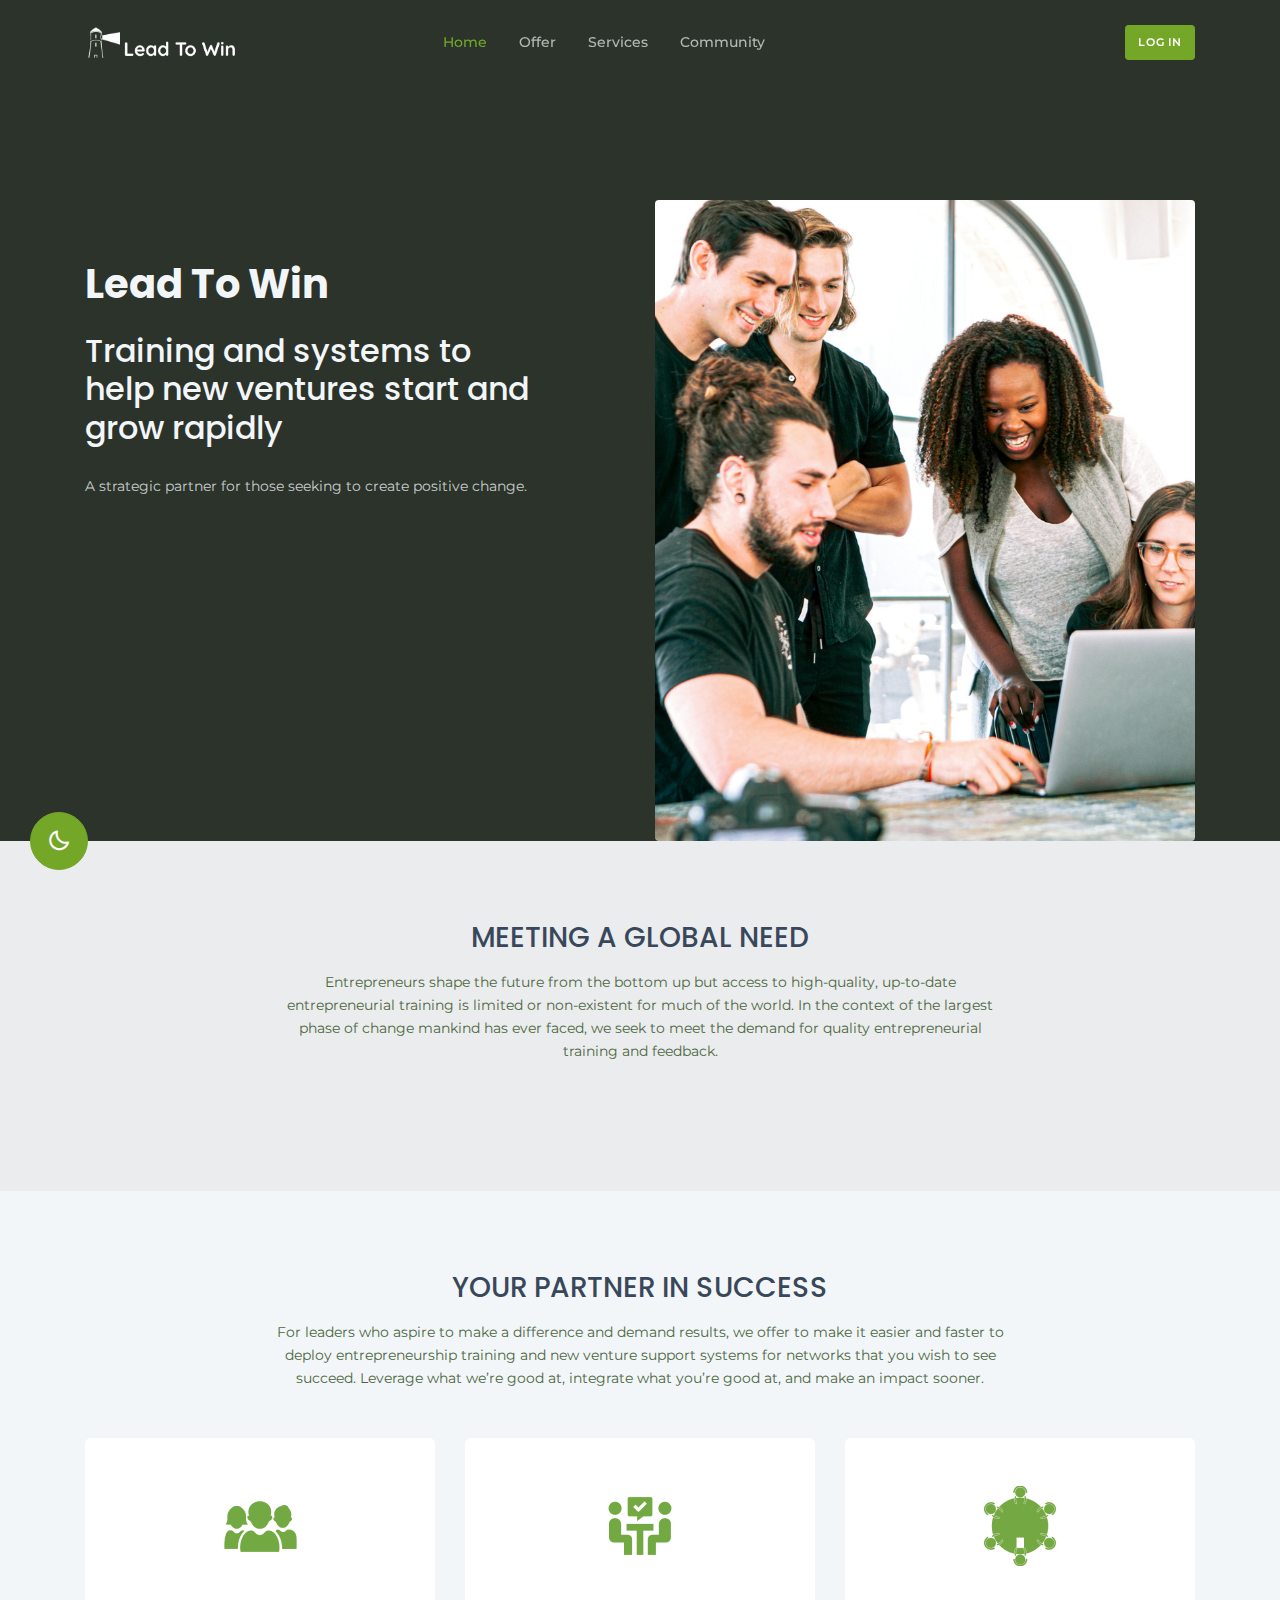
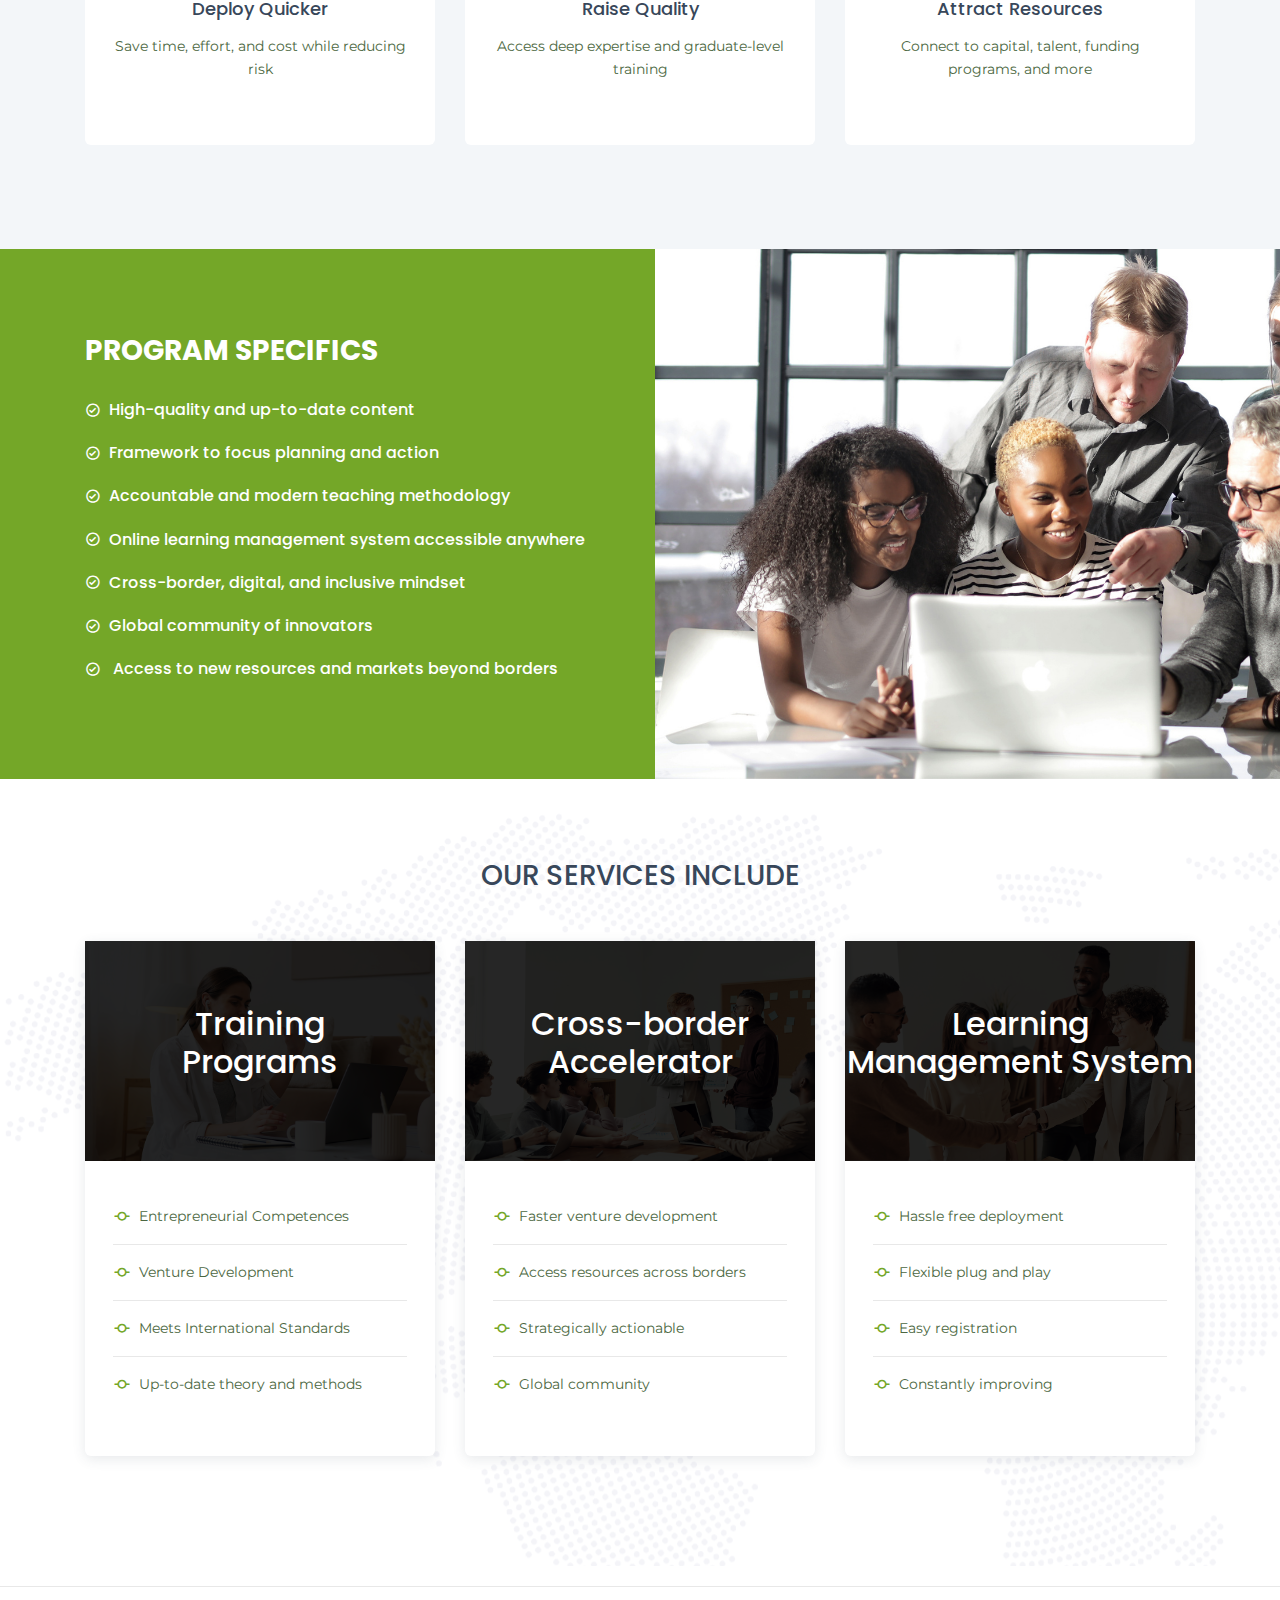
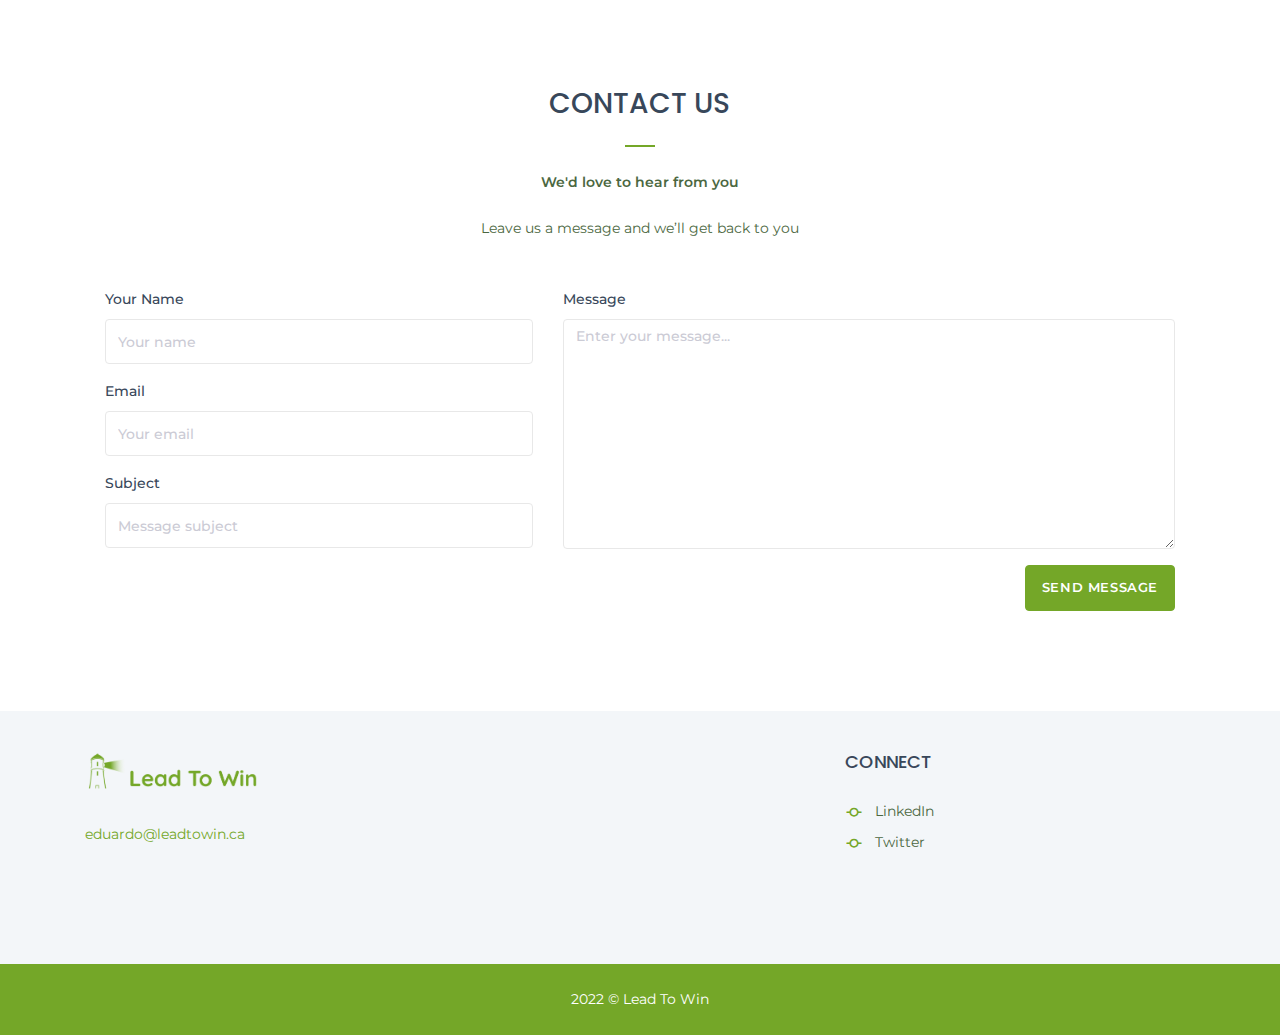
<file: index.html>
<!DOCTYPE html>
<html lang="en">

<head>
    <meta charset="utf-8" />
    <title>Lead To Win</title>
    <meta name="viewport" content="width=device-width, initial-scale=1.0" />
    <meta name="description" content="Carleton's Business Accelerator" />
    <meta name="keywords" content="Accelerator, Startup, Business, Canada, Community, Support " />
    <meta content="Themesdesign" name="author" />

    <!--favicon-->
    <link rel="shortcut icon" href="images/favicon.png" />

    <!-- magnific popup -->
    <link rel="stylesheet" type="text/css" href="css/magnific-popup.css" />

    <!-- Boxicon -->
    <link rel="stylesheet" type="text/css" href="css/boxicons.min.css" />

    <!-- owl carousel -->
    <link rel="stylesheet" type="text/css" href="css/owl.carousel.min.css" />
    <link rel="stylesheet" href="css/owl.theme.default.min.css" />

    <!-- css -->
    <link href="css/bootstrap.min.css" rel="stylesheet" type="text/css" />
    <link href="css/style.css" id="app-css" rel="stylesheet" type="text/css" />
</head>

<body>
    <!-- light-dark mode button -->
    <a href="#" id="mode" mode="light" class="p-3 text-white rounded-circle mode-btn">
        <i class='bx bx-moon font-size-24 mode-dark'></i>
        <i class='bx bx-sun font-size-24 bx-spin mode-light'></i>
    </a>

    <!-- Start navbar -->
    <nav class="navbar navbar-expand-lg fixed-top sticky">
        <div class="container">
            <a class="navbar-brand" href="index.html">
                <img src="images/logo-light.png" class="logo-light" alt="" height="35" />
                <img src="images/logo-dark.png" class="logo-dark" alt="" height="35" />
            </a>

            <a href="#" class="navbar-toggler" data-toggle="collapse" data-target="#navbarNav" aria-controls="navbarNav"
                aria-expanded="false" aria-label="Toggle navigation">
                <span class="navbar-toggle-icon"><i class="bx bx-menu"></i></span>
            </a>

            <div class="collapse navbar-collapse" id="navbarNav">
                <ul class="navbar-nav mx-auto">
                    <li class="nav-item active">
                        <a class="nav-link" href="#home">Home</a>
                    </li>
                    <li class="nav-item">
                        <a class="nav-link" href="#offer">Offer</a>
                    </li>
                    <li class="nav-item">
                        <a class="nav-link" href="#services">Services</a>
                    </li>
                    <!-- <li class="nav-item">
                        <a class="nav-link" href="#pricing">Benefits</a>
                    </li> -->
                    <!-- <li class="nav-item">
                            <a class="nav-link" href="#review">Testimony</a>
                        </li> -->
                    <!-- <li class="nav-item">
                        <a class="nav-link" href="#faq">FAQ</a>
                    </li> -->

                    <li class="nav-item">
                        <a class="nav-link" href="https://community.leadtowin.ca/" target="_blank">Community </a>
                    </li>
                </ul>
                <a href="http://learn.leadtowin.org" class="btn btn-primary btn-sm ml-auto my-lg-0 my-2"
                    target="_blank">Log In</a>
            </div>
        </div>
    </nav>
    <!-- end navbar -->

    <!-- start hero -->
    <section class="hero-6 bg-dark d-flex align-items-center position-relative" id="home">
        <h1 class="hero-title d-none d-xl-block text-uppercase"></h1>
        <div class="container">
            <div class="row">
                <div class="col-lg-5 col-md-5">
                    <div class="hero-content mb-lg-0 mb-md-5 mb-5 pb-lg-0 pb-md-5">
                        <h1 class="text-light font-weight-bold mb-4"> Lead To Win </h1>
                        <h2 class="text-light font-weight-medium mb-4 pb-1">Training and systems to help new ventures
                            start and grow rapidly
                        </h2>

                        <p class="hero-6-sub-title mb-4 pb-1">A strategic partner for those seeking to create positive
                            change.</p>
                        <!-- <a href="https://forms.gle/xgqGj27T7eXXbCZc8" target="_blank" class="btn btn-primary">Lead Today</a> -->
                    </div>
                </div>
                <div class="col-lg-6 offset-lg-1 col-md-7">
                    <img class="img-fluid rounded" src="images/hero-6-img.png" alt="" />
                </div>
            </div>
        </div>
    </section>

    <!-- start service -->
    <section class="section bg-soft-dark">
        <div class="container">
            <div class="row justify-content-center">
                <div class="col-lg-8">
                    <div class="text-center mb-5">
                        <h3 class="font-weight-medium mb-3"> MEETING A GLOBAL NEED </h3>
                        <p class="text-muted">Entrepreneurs shape the future from the bottom up but access to
                            high-quality, up-to-date entrepreneurial training is limited or non-existent for much of the
                            world. In the context of the largest phase of change mankind has ever faced, we seek to meet
                            the demand for quality entrepreneurial training and feedback. </p>
                    </div>
                </div>
                <!-- end-col -->
            </div>
            <!-- end row -->
        </div>
        <!-- end container -->
    </section>
    <!-- end services -->

    <!-- start service -->
    <section class="section bg-light" id="offer">
        <div class="container">
            <div class="row justify-content-center">
                <div class="col-lg-8">
                    <div class="text-center mb-5">
                        <h3 class="font-weight-medium mb-3"> YOUR PARTNER IN SUCCESS </h3>
                        <p class="text-muted">For leaders who aspire to make a difference and demand results, we offer
                            to make it easier and faster to deploy entrepreneurship training and new venture support
                            systems for networks that you wish to see succeed. Leverage what we’re good at, integrate
                            what you’re good at, and make an impact sooner.</p>
                    </div>
                </div>
                <!-- end-col -->
            </div>
            <!-- end row -->
            <div class="row">
                <div class="col-lg-4 col-md-6">
                    <div class="card text-center hover-effect mb-4">
                        <div class="card-body px-4 py-5">
                            <img class="img-fluid mb-4 pb-2" src="images/Icon-1.png" alt="" />
                            <h5 class="font-weight-medium font-size-18 mb-3">Deploy Quicker</h5>
                            <p class="text-muted mb-3">Save time, effort, and cost while reducing risk</p>
                        </div>
                    </div>
                </div>
                <!-- end col -->
                <div class="col-lg-4 col-md-6">
                    <div class="card text-center hover-effect  mb-4">
                        <div class="card-body px-4 py-5 p-0">
                            <img class="img-fluid mb-4 pb-2" src="images/Icon-2.png" alt="" />
                            <h5 class="font-weight-medium font-size-18 mb-3">Raise Quality </h5>
                            <p class="text-muted mb-3">Access deep expertise and graduate-level training</p>
                        </div>
                    </div>
                </div>
                <!-- end col -->
                <div class="col-lg-4 col-md-6">
                    <div class="card text-center hover-effect mb-4">
                        <div class="card-body px-4 py-5 p-0">
                            <img class="img-fluid mb-4 pb-2" src="images/Icon-3.png" alt="" />
                            <h5 class="font-weight-medium font-size-18 mb-3">Attract Resources </h5>
                            <p class="text-muted mb-3">Connect to capital, talent, funding programs, and more </p>
                        </div>
                    </div>
                </div>
                <!-- end col -->
            </div>
            <!-- end row -->
        </div>
        <!-- end container -->
    </section>
    <!-- end services -->

    <!-- start features -->
    <section class="overflow-hidden bg-primary feature-section">
        <div class="container">
            <div class="row">
                <div class="col-lg-6">
                    <div class="feature-content">
                        <h3 class="text-white font-weight-bold mb-3">PROGRAM SPECIFICS</h2>
                            <!-- <p class="text-white-50 mb-0 pb-2">--</p> -->
                            <div class="mt-4">
                                <h4 class="text-white font-size-16 py-2"><i
                                        class="bx bx-check-circle align-middle icon mr-2"></i>High-quality and
                                    up-to-date content</h4>
                                <h4 class="text-white font-size-16 py-2"><i
                                        class="bx bx-check-circle align-middle icon mr-2"></i>Framework to focus
                                    planning and action</h4>
                                <h4 class="text-white font-size-16 py-2"><i
                                        class="bx bx-check-circle align-middle icon mr-2"></i>Accountable and modern
                                    teaching methodology</h4>
                                <h4 class="text-white font-size-16 py-2"><i
                                        class="bx bx-check-circle align-middle icon mr-2"></i>Online learning management
                                    system accessible anywhere</h4>
                                <h4 class="text-white font-size-16 py-2"><i
                                        class="bx bx-check-circle align-middle icon mr-2"></i>Cross-border, digital, and
                                    inclusive mindset</h4>
                                <h4 class="text-white font-size-16 py-2"><i
                                        class="bx bx-check-circle align-middle icon mr-2"></i>Global community of
                                    innovators</h4>
                                <h4 class="text-white font-size-16 py-2"><i
                                        class="bx bx-check-circle align-middle icon mr-2"></i> Access to new resources
                                    and markets beyond borders</h4>
                            </div>
                    </div>
                </div>
                <!-- end col -->


                <div class="col-lg-6">
                    <img class="feature-img" src="images/feature-bg2.png" alt="Display Image here" />

                    <!-- Hiding video button
                        <div class="video-button">
                            <a class="video-play-icon" href="https://youtu.be/6Ikd5VU42sw">
                                <img class="img-fluid" src="images/play-icon.png" alt="" />
                            </a>
                        </div>
                            -->
                </div>
                <!-- end col -->

            </div>
            <!-- end row -->
        </div>
        <!-- end container -->
    </section>
    <!-- end features -->

    <!-- our pricing -->
    <section class="section" style="background-image: url(images/map-bg.png);" id="services">
        <div class="container">
            <div class="row justify-content-center">
                <div class="col-lg-8">
                    <div class="text-center mb-5">
                        <h3 class="font-weight-medium mb-3">OUR SERVICES INCLUDE</h3>
                        <!-- <p class="text-muted"> -- </p> -->
                    </div>
                </div>
                <!-- end col -->
            </div>
            <!-- end row -->
            <div class="row">
                <div class="col-lg-4 col-md-6">
                    <div class="card price-card hover-effect">
                        <div class="position-relative">
                            <img class="card-img-top img-fluid position-relative" src="images/price-1.png" alt="" />
                            <div class="bg-overlay"></div>
                            <div class="pricing-pr text-center">
                                <h2 class="text-white mb-3"> Training <br /> Programs</h4>
                                    <p class="text-white mb-0 mt-3"></p>
                            </div>
                        </div>
                        <div class="card-body p-4 m-1">
                            <ul class="list-unstyled mb-2">
                                <li class="border-bottom text-muted py-3"><i
                                        class="bx bx-git-commit align-middle text-primary icon font-size-18 mr-2"></i>Entrepreneurial
                                    Competences</li>
                                <li class="border-bottom text-muted py-3"><i
                                        class="bx bx-git-commit align-middle text-primary icon font-size-18 mr-2"></i>Venture
                                    Development</li>
                                <li class="border-bottom text-muted py-3"><i
                                        class="bx bx-git-commit align-middle text-primary icon font-size-18 mr-2"></i>Meets
                                    International Standards</li>
                                <li class="text-muted py-3"><i
                                        class="bx bx-git-commit align-middle text-primary icon font-size-18 mr-2"></i>Up-to-date
                                    theory and methods</li>
                            </ul>
                            <div class="mt-3">
                                <a class="text-uppercase font-weight-semibold" href=""></a>
                            </div>
                        </div>
                    </div>
                </div>
                <!-- end col -->
                <div class="col-lg-4 col-md-6">
                    <div class="card price-card hover-effect">
                        <div class="position-relative">
                            <img class="card-img-top img-fluid position-relative" src="images/price-2.png" alt="" />
                            <div class="bg-overlay"></div>
                            <div class="pricing-pr text-center">
                                <h2 class="text-white mb-3">Cross-border <br /> Accelerator</h4>
                                    <p class="text-white mb-0 mt-3"></p>
                            </div>
                        </div>
                        <div class="card-body p-4 m-1">
                            <ul class="list-unstyled mb-2">
                                <li class="border-bottom text-muted py-3"><i
                                        class="bx bx-git-commit align-middle text-primary icon font-size-18 mr-2"></i>Faster
                                    venture development</li>
                                <li class="border-bottom text-muted py-3"><i
                                        class="bx bx-git-commit align-middle text-primary icon font-size-18 mr-2"></i>Access
                                    resources across borders</li>
                                <li class="border-bottom text-muted py-3"><i
                                        class="bx bx-git-commit align-middle text-primary icon font-size-18 mr-2"></i>Strategically
                                    actionable</li>
                                <li class="text-muted py-3"><i
                                        class="bx bx-git-commit align-middle text-primary icon font-size-18 mr-2"></i>Global
                                    community</li>
                            </ul>
                            <div class="mt-3">
                                <a class="text-uppercase font-weight-semibold" href="#"></a>
                            </div>
                        </div>
                    </div>
                </div>
                <!-- end col -->
                <div class="col-lg-4 col-md-6">
                    <div class="card price-card hover-effect">
                        <div class="position-relative">

                            <img class="card-img-top img-fluid position-relative" src="images/price-3.png" alt="" />
                            <div class="bg-overlay"></div>
                            <div class="pricing-pr text-center">
                                <h2 class="text-white mb-3">Learning <br /> Management System</h4>
                                    <p class="text-white mb-0 mt-3"></p>
                            </div>
                        </div>
                        <div class="card-body p-4 m-1">
                            <ul class="list-unstyled mb-2">
                                <li class="border-bottom text-muted py-3"><i
                                        class="bx bx-git-commit align-middle text-primary icon font-size-18 mr-2"></i>Hassle
                                    free deployment</li>
                                <li class="border-bottom text-muted py-3"><i
                                        class="bx bx-git-commit align-middle text-primary icon font-size-18 mr-2"></i>Flexible
                                    plug and play</li>
                                <li class="border-bottom text-muted py-3"><i
                                        class="bx bx-git-commit align-middle text-primary icon font-size-18 mr-2"></i>Easy
                                    registration</li>
                                <li class="text-muted py-3"><i
                                        class="bx bx-git-commit align-middle text-primary icon font-size-18 mr-2"></i>Constantly
                                    improving</li>
                            </ul>
                            <div class="mt-3">
                                <a class="text-uppercase font-weight-semibold" href="#"></a>
                            </div>
                        </div>
                    </div>
                </div>
                <!-- end-col -->
            </div>
            <!-- end row -->
        </div>
        <!-- end container -->
    </section>
    <!-- end pricing -->
    <!--
        <!-- start testimonial 
        <section class="section bg-light position-relative" id="review">
            <div class="container">
                <div class="hero-bg-overlay"></div>
                <div class="row justify-content-center">
                    <div class="col-lg-10">
                        <div class="owl-carousel owl-theme">
                            <div class="item">
                                <div class="text-center">
                                    
                                    <img class="img-fluid w-auto mx-auto mb-5" src="images/icon-tony.png" alt="" />
                                    <h3 class="font-size-20 mb-4">"Tony's testimony would be added"</h3>
                                    <h6 class="text-muted">- Dr. Tony Bailetti</h5>
                                    <h7 class="text-muted"> First Executive Director, LTW</h7>
                                </div>
                            </div>

                            <!-- end owl item 

--<>
                            <div class="item">
                                <div class="text-center">
                                    <img class="img-fluid w-auto mx-auto mb-5" src="images/icon-vyg.png" alt="" />
                                    <h3 class="font-size-20 mb-4">"4 months into the program at Carleton I had all the tools and resources I needed to launch my company BitAcess, now the top global manufacturer of bitcoin ATMS."</h3>
                                    <h6 class="text-muted">- Vignesh Sundaresan</h6>
                                    <h7 class="text-muted"> Founder of Portkey Technologies Pte Ltd </h7>
                                </div>
                            </div>
                            <!-- end owl item 
-<>
                            <div class="item">
                                <div class="text-center">
                                    <img class="img-fluid w-auto mx-auto mb-5" src="images/icon-ed.png" alt="" />
                                    <h3 class="font-size-20 mb-4">"Eduardo's testimony would be added"</h3>
                                    <h6 class="text-muted">- Eduardo Bailetti</h6>
                                    <h7 class="text-muted"> Program Manager, LTW</h7>
                                </div>
                            </div>
                            <!-- end owl item 
-<>
                        </div>
                    </div>
                    <!-- end col 
-<>
                </div>
                <!-- end row 
-<>
            </div>
            <!-- end container 
-<>
        </section>
        <!-- end testimonial 
-<>
-->




    <!-- <div class="container pb-5 position-relative">
        <div id="demo" class="carousel slide position-relative" data-ride="carousel"> -->

    <!-- <div class="text-center mb-5">
                <h3 class="font-weight-medium mb-3">UPCOMING EVENTS</h3>
                <p class="text-muted"> Stay in touch with our engaging events</p>
            </div> -->

    <!-- Indicators -->
    <!-- <ul class="carousel-indicators">
                <li data-target="#demo" data-slide-to="0" class="active"></li>
                <li data-target="#demo" data-slide-to="1" class=""></li>

            </ul> -->


    <!-- The slideshow -->
    <!-- <div class="carousel-inner">
                <div class="carousel-item active">
                    <div class="d-flex">
                        <div class="col-lg-4 col-sm-12 col-12 d-flex flex-column ">
                            <a href="https://forms.gle/WD2A185dr9hegQKq9" target="_blank" class="introduce pb-3">
                                <div class="flex-column-1 ">
                                    <p class="event-card">Open House</p>
                                    <img class="event-card-img" src="images/Event1.png" />

                                </div>
                                <div class="flex-column-2 d-flex">

                                    <div class="information  event-card-text">
                                        <p></p>
                                        <p class="text-gray"></p>
                                    </div>

                                </div>
                                <span></span>
                            </a>
                        </div>
                        <div class="col-lg-4 col-sm-12 col-12 d-flex flex-column ">
                            <a href="https://forms.gle/iZ4xzw3JqzPdfZK4A" target="_blank" class="introduce pb-3">
                                <div class="flex-column-1 ">
                                    <p class="event-card">LTW Social</p>
                                    <img class="event-card-img" src="images/Event2.png" />

                                </div>
                                <div class="flex-column-2 d-flex">

                                    <div class="information  event-card-text">
                                        <p></p>
                                        <p class="text-gray"></p>
                                    </div>
                                </div>
                            </a>
                        </div>
                        <div class="col-lg-4 col-sm-12 col-12 d-flex flex-column">
                            <a href="https://sites.google.com/leadtowin.ca/event-calendar/home" class="introduce pb-3">
                                <div class="flex-column-1 ">
                                    <p class="event-card">Opportunity Review</p>
                                    <img class="event-card-img" src="images/Event3.png" />

                                </div>
                                <div class="flex-column-2 d-flex">

                                    <div class="information  event-card-text">
                                        <p></p>
                                        <p class="text-gray"></p>
                                    </div>
                                </div>
                            </a>
                        </div>
                    </div>

                </div>
                <div class="carousel-item ">
                    <div class="d-flex">
                        <div class="col-lg-4 col-sm-12 col-12 d-flex flex-column ">
                            <a href="https://sites.google.com/leadtowin.ca/event-calendar/home" class="introduce pb-3">
                                <div class="flex-column-1 ">
                                    <p class="event-card">Opportunity Review</p>
                                    <img class="event-card-img" src="images/Event4.png" />

                                </div>
                                <div class="flex-column-2 d-flex">

                                    <div class="information  event-card-text">
                                        <p></p>
                                        <p class="text-gray"></p>
                                    </div>
                                </div>
                                <span></span>
                            </a>
                        </div>
                        <div class="col-lg-4 col-sm-12 col-12 d-flex flex-column ">
                            <a href="https://sites.google.com/leadtowin.ca/event-calendar/home" class="introduce pb-3">
                                <div class="flex-column-1 ">
                                    <p class="event-card">Partner Program</p>
                                    <img class="event-card-img" src="images/Event5.png" />

                                </div>
                                <div class="flex-column-2 d-flex">

                                    <div class="information  event-card-text">
                                        <p></p>
                                        <p class="text-gray"></p>
                                    </div>
                                </div>
                            </a>
                        </div>
                        <div class="col-lg-4 col-sm-12 col-12 d-flex flex-column">
                            <a href="https://sites.google.com/leadtowin.ca/event-calendar/home" class="introduce pb-3">
                                <div class="flex-column-1 ">
                                    <p class="event-card">Opportunity Review</p>
                                    <img class="event-card-img" src="images/Event6.png" />

                                </div>
                                <div class="flex-column-2 d-flex">

                                    <div class="information  event-card-text">
                                        <p></p>
                                        <p class="text-gray"></p>
                                    </div>
                                </div>
                            </a>
                        </div>
                    </div>

                </div>
            </div> -->

    <!-- Left and right controls -->

    <!-- <a class="carousel-control-prev" href="#demo" data-slide="prev" style="opacity: 1; left: -10%;">
                <i class="fas fa-chevron-left" style="color:#74A728; font-size:30px;"></i>
            </a>
            <a class="carousel-control-next" href="#demo" data-slide="next"
                style="opacity: 1; transform: rotate(-180deg); right: -10%;">
                <i class="fas fa-chevron-left" style="color:#74A728; font-size:30px;"></i>
            </a> -->

    <!-- </div>
    </div> -->
    <!-- <div class="text-center">
        <a class="btn btn-primary" href="https://sites.google.com/leadtowin.ca/event-calendar/home"
            target="_blank">Follow LTW Calendar</a>
    </div> -->
    </section>

    <!-- start brandlogo -->
    <section class="brand-section border-bottom">
        <div class="container">
            <div class="row">

                <!-- end col -->
                <!-- <div class="col-lg-3 col-md-3">
                    <div class="client-image my-3">
                        <img class="img-fluid mx-auto d-block" src="images/Brand-logo-tm-c.png" alt="" />
                    </div>
                </div> -->
                <!-- end col -->
                <!-- <div class="col-lg-3 col-md-3">
                    <div class="client-image my-3">
                        <img class="img-fluid mx-auto d-block" src="images/Brand-logo-sp-c.png" alt="" />
                    </div>
                </div> -->
                <!-- end col -->

                <!-- <div class="col-lg-3 col-md-3">
                    <div class="client-image my-3">
                        <img class="img-fluid mx-auto d-block" src="images/Brand-logo-gs-c.png" alt="" />
                    </div>
                </div> -->

                <!-- end col -->

                <!-- <div class="col-lg-3 col-md-3">
                    <div class="client-image my-3">
                        <img class="img-fluid mx-auto d-block" src="images/Brand-logo-co-c.png" alt="" />
                    </div>
                </div> -->

                <!-- end col -->
            </div>
            <!-- end row -->
        </div>
        <!-- end container -->
    </section>
    <!-- end brandlogo -->

    <!-- start faq -->
    <section class="section faq-bg position-relative" style="background-image: url(images/faq-bg.png); display:none"
        id="faq">
        <div class="bg-overlay"></div>
        <div class="container">
            <div class="row align-items-center">
                <div class="col-lg-6 col-md-6">
                    <h3 class="text-white mb-5">
                        FREQUENTLY <br />
                        ASKED QUESTION
                    </h3>
                    <div class="accordion" id="accordionExample">


                        <!-- FAQ 1 starts-->
                        <div class="card rounded mb-3">
                            <div class="card-header position-relative border-bottom" id="headingOne">
                                <a class="font-weight-medium faq-list mb-0" href="#collapseOne" data-toggle="collapse"
                                    data-target="#collapseOne" aria-expanded="true" aria-controls="collapseOne">
                                    Is there a fee to participate in Lead To Win?

                                </a>
                            </div>

                            <div id="collapseOne" class="collapse" aria-labelledby="headingOne"
                                data-parent="#accordionExample">
                                <div class="card-body">
                                    <p class="text-muted mb-0"> No! There is no fee to enroll in LTW. Carleton
                                        University does this to support innovation and entrepreneurship at the
                                        university.</p>
                                </div>
                            </div>
                        </div>
                        <!-- FAQ 1 ends-->

                        <!-- FAQ 2 starts-->
                        <div class="card rounded mb-3">
                            <div class="card-header border-bottom" id="headingTwo">
                                <a class="font-weight-medium faq-list collapsed mb-0" href="#collapseTwo"
                                    data-toggle="collapse" data-target="#collapseTwo" aria-expanded="false"
                                    aria-controls="collapseTwo">
                                    Do we have to give up equity to be part of Lead To Win?
                                </a>
                            </div>
                            <div id="collapseTwo" class="collapse" aria-labelledby="headingTwo"
                                data-parent="#accordionExample">
                                <div class="card-body">
                                    <p class="text-muted mb-0">No! There will be no claim to intellectual property or
                                        equity position by LTW or Carleton University.</p>
                                </div>
                            </div>
                        </div>
                        <!-- FAQ 2 ends-->


                        <!-- FAQ 3 starts-->
                        <div class="card rounded mb-3">
                            <div class="card-header border-bottom" id="headingThree">
                                <a class="font-weight-medium faq-list collapsed mb-0" href="collapseThree"
                                    data-toggle="collapse" data-target="#collapseThree" aria-expanded="false"
                                    aria-controls="collapseThree">
                                    Are there resources that help me learn about growing new companies?
                                </a>
                            </div>
                            <div id="collapseThree" class="collapse" aria-labelledby="headingThree"
                                data-parent="#accordionExample">
                                <div class="card-body">
                                    <p class="text-muted mb-0">LTW offers online learning resources for founders to
                                        develop a stronger understanding of what new companies do to grow early and
                                        rapidly. We have learning modules that are housed in a learning management
                                        system accessible 24/7. Each module is designed to provide practical knowledge
                                        anchored by entrepreneurship research by academic and industry experts.
                                    </p>
                                </div>
                            </div>
                        </div>
                        <!-- FAQ 3 ends-->


                        <!-- FAQ 4 starts-->
                        <div class="card rounded mb-3">
                            <div class="card-header border-bottom" id="headingFour">
                                <a class="font-weight-medium faq-list collapsed mb-0" href="collapseFour"
                                    data-toggle="collapse" data-target="#collapseFour" aria-expanded="false"
                                    aria-controls="collapseFour">
                                    Who is eligible to participate in Lead To Win?

                                </a>
                            </div>
                            <div id="collapseFour" class="collapse" aria-labelledby="headingFour"
                                data-parent="#accordionExample">
                                <div class="card-body">
                                    <p class="text-muted mb-0">Students from Carleton University who are taking
                                        full-time or part-time undergraduate, graduate, or postgraduate studies, as well
                                        as alumni who graduated from the university in the last three years, are
                                        eligible to apply. We encourage diversity and welcome business opportunities
                                        from all faculties!
                                    </p>
                                </div>
                            </div>
                        </div>
                        <!-- FAQ 4 ends-->

                        <!-- FAQ 5 starts-->
                        <div class="card rounded mb-3">
                            <div class="card-header border-bottom" id="headingFive">
                                <a class="font-weight-medium faq-list collapsed mb-0" href="collapseFive"
                                    data-toggle="collapse" data-target="#collapseFive" aria-expanded="false"
                                    aria-controls="collapseFive">
                                    I’m worried about people stealing my idea, will Lead To Win sign an NDA
                                    (non-disclosure agreement)?

                                </a>
                            </div>
                            <div id="collapseFive" class="collapse" aria-labelledby="headingFive"
                                data-parent="#accordionExample">
                                <div class="card-body">
                                    <p class="text-muted mb-0">It is the responsibility of the founder(s) to ensure that
                                        any “secret sauce” that is deemed too important to share publicly is kept
                                        confidential. If you would not tell your customers about it, don’t tell us. We
                                        will not sign NDAs as a matter of practice. It could happen, but those would be
                                        the exceptions, not the rule.
                                    </p>
                                </div>
                            </div>
                        </div>
                        <!-- FAQ 5 ends-->


                        <!-- FAQ 6 starts-->
                        <div class="card rounded mb-3">
                            <div class="card-header border-bottom" id="headingSix">
                                <a class="font-weight-medium faq-list collapsed mb-0" href="collapseSix"
                                    data-toggle="collapse" data-target="#collapseSix" aria-expanded="false"
                                    aria-controls="collapseSix">
                                    What are the Opportunity Reviews?
                                </a>
                            </div>
                            <div id="collapseSix" class="collapse" aria-labelledby="headingSix"
                                data-parent="#accordionExample">
                                <div class="card-body">
                                    <p class="text-muted mb-0">The LTW Opportunity Reviews are closed-door pitches
                                        participants make to members of the Board of Reviewers. The reviews are a
                                        vetting mechanism we use to ensure that our companies are progressing. Companies
                                        seek to pass both “gates” (G0 and G1) with a “Green” rating from the review
                                        board. A green rating is a signal to all stakeholders in our ecosystem that the
                                        company is on the right track and opens access to resources the team will need
                                        to grow their business.
                                    </p>
                                </div>
                            </div>
                        </div>
                        <!-- FAQ 6 ends-->

                        <!-- FAQ 7 starts-->
                        <div class="card rounded mb-3">
                            <div class="card-header border-bottom" id="headingSeven">
                                <a class="font-weight-medium faq-list collapsed mb-0" href="collapseSeven"
                                    data-toggle="collapse" data-target="#collapseSeven" aria-expanded="false"
                                    aria-controls="collapseSeven">
                                    Who are the members of the Board of Reviewers?
                                </a>
                            </div>
                            <div id="collapseSeven" class="collapse" aria-labelledby="headingSeven"
                                data-parent="#accordionExample">
                                <div class="card-body">
                                    <p class="text-muted mb-0">LTW maintains a group of experienced businesspeople,
                                        academics, proven entrepreneurs, and members of the business ecosystem who
                                        volunteer their time to serve as reviewers at LTW Opportunity Reviews. This
                                        unique group of people provide feedback to LTW founders and support green-rated
                                        companies in a variety of ways, including serving as advisors and mentors,
                                        making connections for the founders, and providing resources the teams need to
                                        accelerate their growth. The members hail from Ottawa, across Canada, and
                                        internationally.

                                    </p>
                                </div>
                            </div>
                        </div>
                        <!-- FAQ 7 ends-->

                        <!-- FAQ 8 starts-->
                        <div class="card rounded mb-3">
                            <div class="card-header border-bottom" id="headingEight">
                                <a class="font-weight-medium faq-list collapsed mb-0" href="collapseEight"
                                    data-toggle="collapse" data-target="#collapseEight" aria-expanded="false"
                                    aria-controls="collapseEight">
                                    Why do members of the Board of Reviewers volunteer their time to Lead To Win?
                                </a>
                            </div>
                            <div id="collapseEight" class="collapse" aria-labelledby="headingEight"
                                data-parent="#accordionExample">
                                <div class="card-body">
                                    <p class="text-muted mb-0">The motivations of the different members of the Board of
                                        Reviewers varies, however, a consistent sentiment is the value of being part of
                                        the unique network of people who are on the board. </br> Some members like to
                                        give back, some enjoy the learning experience and value of staying sharp, others
                                        have commercial expertise in certain areas and seek to develop relationships
                                        with up-and-coming startups that could benefit from working with their
                                        organizations in the future. We are thankful to all members of our Board of
                                        Reviewers and proud of the quality of the people we work with.
                                    </p>
                                </div>
                            </div>
                        </div>
                        <!-- FAQ 8 ends-->

                        <!-- FAQ 9 starts-->
                        <div class="card rounded mb-3">
                            <div class="card-header border-bottom" id="headingNine">
                                <a class="font-weight-medium faq-list collapsed mb-0" href="collapseNine"
                                    data-toggle="collapse" data-target="#collapseNine" aria-expanded="false"
                                    aria-controls="collapseNine">
                                    Will Lead To Win help us get customers?
                                </a>
                            </div>
                            <div id="collapseNine" class="collapse" aria-labelledby="headingNine"
                                data-parent="#accordionExample">
                                <div class="card-body">
                                    <p class="text-muted mb-0">If we have potential leads that will help accelerate the
                                        customer acquisition process, be sure that we will do what we can to support! In
                                        the end, it is the responsibility of the top management team to develop the
                                        required competencies to acquire customers. Getting a green rating at the LTW
                                        Opportunity Reviews will be a signal to the LTW Community and members of the
                                        Board of Reviewers that your company is ready to start having conversations
                                        about customer acquisition. Let’s get your green!

                                    </p>
                                </div>
                            </div>
                        </div>
                        <!-- FAQ 9 ends-->
                        <!-- FAQ 10 starts-->
                        <div class="card rounded mb-3">
                            <div class="card-header border-bottom" id="headingTen">
                                <a class="font-weight-medium faq-list collapsed mb-0" href="collapseTen"
                                    data-toggle="collapse" data-target="#collapseTen" aria-expanded="false"
                                    aria-controls="collapseTen">
                                    Will Lead To Win help our company form a Board of Advisors?
                                </a>
                            </div>
                            <div id="collapseTen" class="collapse" aria-labelledby="headingTen"
                                data-parent="#accordionExample">
                                <div class="card-body">
                                    <p class="text-muted mb-0">LTW helps our companies form advisory boards by
                                        connecting them to a pool of talent that they can approach and draw from. The
                                        LTW Community, which has local and global members, and the network that forms
                                        the Board of Reviewers are excellent sources for LTW companies to tap into. Best
                                        practices for forming a Board of Advisors are also provided.
                                    </p>
                                </div>
                            </div>
                        </div>
                        <!-- FAQ 10 ends-->



                        <!-- FAQ 11 starts-->
                        <div class="card rounded mb-3">
                            <div class="card-header border-bottom" id="headingEleven">
                                <a class="font-weight-medium faq-list collapsed mb-0" href="collapseEleven"
                                    data-toggle="collapse" data-target="#collapseEleven" aria-expanded="false"
                                    aria-controls="collapseEleven">
                                    What stage of growth is acceptable for entry into the accelerator?
                                </a>
                            </div>
                            <div id="collapseEleven" class="collapse" aria-labelledby="headingEleven"
                                data-parent="#accordionExample">
                                <div class="card-body">
                                    <p class="text-muted mb-0">LTW supports new companies at all stages of growth.
                                        Whether it is an idea for an opportunity that needs to be vetted, a project
                                        being worked on at the university that can be spun out into a real company, or
                                        an existing company that needs to develop new capabilities to grow, LTW has the
                                        process, network, and learning content to support.
                                    </p>
                                </div>
                            </div>
                        </div>
                        <!-- FAQ 11 ends-->



                        <!-- FAQ 12 starts-->
                        <div class="card rounded mb-3">
                            <div class="card-header border-bottom" id="headingTwelve">
                                <a class="font-weight-medium faq-list collapsed mb-0" href="collapseTwelve"
                                    data-toggle="collapse" data-target="#collapseTwelve" aria-expanded="false"
                                    aria-controls="collapseTwelve">
                                    Is there funding accessible through Lead To Win?
                                </a>
                            </div>
                            <div id="collapseTwelve" class="collapse" aria-labelledby="headingTwelve"
                                data-parent="#accordionExample">
                                <div class="card-body">
                                    <p class="text-muted mb-0">Yes! The Nicol Entrepreneurial Institute, named for
                                        donors Mary and Wes Nicol, offers Nicol internships to Carleton students of up
                                        to $8,000 per company. Typically, the Nicol Institute can support up to 17
                                        companies per year. Students eligible for the internship award are founders of
                                        companies evaluated as a Gate 1 “green” at a LTW Opportunity Review, are
                                        full-time Carleton students, and have Canadian bank accounts. LTW will also
                                        support fundraising efforts by advanced companies that are ready to do so.

                                    </p>
                                </div>
                            </div>
                        </div>

                        <!-- FAQ 13 ends-->

                        <!-- FAQ 12 starts-->
                        <div class="card rounded mb-3">
                            <div class="card-header border-bottom" id="headingTwelve">
                                <a class="font-weight-medium faq-list collapsed mb-0" href="collapseTwelve"
                                    data-toggle="collapse" data-target="#collapseTwelve" aria-expanded="false"
                                    aria-controls="collapseTwelve">
                                    Under what terms does a company “exit” from the accelerator?

                                </a>
                            </div>
                            <div id="collapseTwelve" class="collapse" aria-labelledby="headingTwelve"
                                data-parent="#accordionExample">
                                <div class="card-body">
                                    <p class="text-muted mb-0">There are three ways: graduate, withdraw, or be removed.
                                        Companies that graduate meet annual revenue performance metrics within a set
                                        time. They will be celebrated and awarded. A company that exits through removal
                                        has failed to meet the agreed upon performance or conduct expectations. Details
                                        are provided in the application process.
                                    </p>
                                </div>
                            </div>
                        </div>
                        <!-- FAQ 13 ends-->

                    </div>
                </div>
                <!-- end col -->
                <div class="col-xl-4 col-lg-5 offset-lg-1 offset-xl-2 col-md-6">
                    <div class="card rounded text-center p-4">
                        <h4 class="font-size-22 my-4">Ready to advance?</h4>
                        <div class="border-bottom mb-4"></div>
                        <p class="text-muted mb-3">If you are ready to move forward as a company founder, member of the
                            Board of Reviewers, or community member, join Lead To Win today.</p>
                        <p class="text-muted">Still have questions? Happy to help. Reach out using the form below.</p>
                        <a href="#services" class="btn btn-primary my-4">JOIN LTW TODAY</a>
                    </div>
                </div>
                <!-- end col -->
            </div>
            <!-- end row -->
        </div>
        <!-- end container -->
    </section>
    <!-- end faq -->


    <!-- start contact us -->
    <section class="section">
        <div class="container">
            <div class="row justify-content-center">
                <div class="col-lg-12">
                    <div class="card">
                        <div class="card-body">

                            <div class="text-center">
                                <h3 class="mb-0">CONTACT US</h3>
                                <div class="title-line mx-auto my-4"></div>
                                <p class="text-muted font-size-14 font-weight-semibold mb-0">We'd love to hear from you
                                </p>
                                <p class="text-muted mt-4 mb-0"> Leave us a message and we’ll get back to you</p>
                            </div>
                            <!-- start form -->
                            <form method="post" name="myForm" onsubmit="return validateForm()"
                                href="javascript: void(0);" class="mt-5">
                                <p id="error-msg"></p>
                                <div class="row">
                                    <div class="col-md-5">
                                        <div class="form-group">
                                            <label class="font-weight-medium mb-2" for="name">Your Name</label>
                                            <input type="text" class="form-control bg-transparent"
                                                placeholder="Your name" id="name" />
                                        </div>
                                        <div class="form-group">
                                            <label class="font-weight-medium mb-2" for="email"> Email</label>
                                            <input type="email" class="form-control bg-transparent"
                                                placeholder="Your email" id="email" />
                                        </div>
                                        <div class="form-group">
                                            <label class="font-weight-medium mb-2" for="subject">Subject</label>
                                            <input type="text" class="form-control bg-transparent"
                                                placeholder="Message subject" id="subject" />
                                        </div>
                                    </div>
                                    <!-- end col -->
                                    <div class="col-md-7">
                                        <label class="font-weight-medium" for="comments">Message</label>
                                        <textarea class="form-control bg-transparent" id="comments"
                                            placeholder="Enter your message..." rows="9"></textarea>
                                        <div class="text-right">
                                            <input type="submit" id="submit" name="send" class="btn btn-primary mt-3"
                                                value="Send message" />
                                        </div>
                                    </div>
                                    <!-- end col -->

                                </div>
                                <!-- end row -->
                            </form>
                            <!-- end form -->
                        </div>
                    </div>
                    <!-- end card -->
                </div>
                <!-- end col -->
            </div>
            <!-- end row -->
        </div>
    </section>
    <!-- end contact us -->

    <!-- start footer -->
    <footer class="footer bg-light">
        <div class="container">
            <div class="row">
                <div class="col-lg-5 col-md-6">
                    <a href="index.html" class="footer-logo">
                        <img src="images/logo-dark.png" class="logo-dark" alt="" height="40" />
                        <img src="images/logo-light.png" class="logo-light" alt="" height="40" />
                    </a>
                    <p class="text-muted mt-4 pt-2">
                        <a href="mailto: eduardo@leadtowin.ca">eduardo@leadtowin.ca</a>
                    </p>
                    <br><br></p>
                    <!-- <a href="https://www.google.com/maps/embed?pb=!1m18!1m12!1m3!1d2802.0836649672433!2d-75.69817218444508!3d45.38748307910009!2m3!1f0!2f0!3f0!3m2!1i1024!2i768!4f13.1!3m3!1m2!1s0x4cce067662eae8cf%3A0x675bc1ce23f3a9a2!2s1125%20Colonel%20By%20Dr%20Rm%20311%2C%20Ottawa%2C%20ON%20K1S%205B6!5e0!3m2!1sen!2sca!4v1618794943605!5m2!1sen!2sca"
                        class="google-map btn btn-white mt-3">
                        <i class="bx bx-map-pin icon font-size-18 align-middle mr-1"></i>View map
                    </a> -->

                </div>

                <!-- end col -->
                <div class="col-lg-2 offset-lg-3 col-md-3 mt-sm-0 mt-5">
                    <h4 class="font-size-18 mb-0">CONNECT</h4>
                    <ul class="list-unstyled mt-4 mb-0">

                        <!-- <li class="py-1">
                            <a class="text-muted" href="https://community.leadtowin.ca/" target="_blank">
                                <i class="bx bx-git-commit align-middle text-primary icon font-size-18 mr-2"></i>
                                Community
                            </a>
                        </li> -->
                        <li class="py-1">
                            <a class="text-muted" href="https://www.linkedin.com/company/lead-to-win" target="_blank">
                                <i class="bx bx-git-commit align-middle text-primary icon font-size-18 mr-2"></i>
                                LinkedIn
                            </a>
                        </li>
                        <li class="py-1">
                            <a class="text-muted" href="https://twitter.com/leadtowin" target="_blank">
                                <i class="bx bx-git-commit align-middle text-primary icon font-size-18 mr-2"></i>
                                Twitter
                            </a>
                        </li>
                        <!-- <li class="py-1">
                            <a class="text-muted" href="https://www.facebook.com/LeadToWin2" target="_blank">
                                <i class="bx bx-git-commit align-middle text-primary icon font-size-18 mr-2"></i>
                                Facebook
                            </a>
                        </li> -->
                    </ul>
                </div>
                <!-- end col -->
                <!-- <div class="col-lg-2 col-md-3 mt-sm-0 mt-5">
                    <h4 class="font-size-18 mb-0">ECOSYSTEM</h4>
                    <ul class="list-unstyled mt-4 mb-0">
                        <li class="py-1">
                            <a class="text-muted" href="http://carleton.ca/" target="_blank"><i
                                    class="bx bx-git-commit align-middle text-primary icon font-size-18 mr-2"></i>Carleton</a>
                        </li>
                        <li class="py-1">
                            <a class="text-muted" href="http://timprogram.ca/" target="_blank"><i
                                    class="bx bx-git-commit align-middle text-primary icon font-size-18 mr-2"></i>TIM
                                Program </a>
                        </li>
                        <li class="py-1">
                            <a class="text-muted" href="https://sprott.carleton.ca/" target="_blank">
                                <i class="bx bx-git-commit align-middle text-primary icon font-size-18 mr-2"></i>Sprott

                            </a>
                        </li>
                        <li class="py-1">
                            <a class="text-muted" href="https://globalsers.org" target="_blank">
                                <i class="bx bx-git-commit align-middle text-primary icon font-size-18 mr-2"></i>SERS

                            </a>
                        </li>
                        <li class="py-1">
                            <a class="text-muted" href="https://connectottawa.net/" target="_blank">
                                <i class="bx bx-git-commit align-middle text-primary icon font-size-18 mr-2"></i>Connect
                                Ottawa

                            </a>
                        </li>
                    </ul>
                </div> -->
                <!-- end col -->
            </div>
            <!-- end row -->
        </div>
        <!-- end container -->
    </footer>
    <!-- end footer -->

    <!-- start footer alter -->
    <div class="footer-alt bg-primary">
        <div class="container">
            <div class="row">
                <div class="col-lg-12">
                    <div class="py-4">
                        <p class="text-white text-center mb-0">2022 © Lead To Win</p>
                    </div>
                </div>
                <!-- end col -->
            </div>
            <!-- end row -->
        </div>
        <!-- end container -->
    </div>
    <!-- end footer alter -->

    <script src="js/jquery-3.5.1.min.js"></script>
    <script src="js/bootstrap.bundle.min.js"></script>

    <!-- smooth link -->
    <script src="js/scrollspy.min.js"></script>
    <script src="js/jquery.easing.min.js"></script>

    <!-- owl carousel -->
    <script src="js/owl.carousel.min.js"></script>

    <!-- magnific popup -->
    <script src="js/jquery.magnific-popup.min.js"></script>
    <script src="js/magnific.init.js"></script>

    <script src="js/app.js"></script>

    <!-- Global site tag (gtag.js) - Google Analytics -->
    <script async src="https://www.googletagmanager.com/gtag/js?id=G-CLHD2KPSPX"></script>
    <script>
        window.dataLayer = window.dataLayer || [];
        function gtag() { dataLayer.push(arguments); }
        gtag('js', new Date());

        gtag('config', 'G-CLHD2KPSPX');
    </script>
</body>

</html>
</file>
<file: css/style.css>
/* Template Name: Zorial - Responsive landing page
   Author: Themesdesign
   Version: 1.0.0
   Created: Jan 2020
   File Description: Main Css file of the template
*/
/**********************
01.General
02.Helper
03.Components
04.Menu
05.Hero
06.Features
07.Pricing
08.testimonial
09.faq
10.brandlogo
11.newsletter
12.footer
***********************/
@import url("https://fonts.googleapis.com/css2?family=Montserrat:wght@400;500;600&family=Poppins:wght@300;400;500;600;700&display=swap");
body {
  font-family: "Montserrat", sans-serif;
  color: #38475a;
  background: #ffffff;
  line-height: 1.6;
  font-size: 14.4px;
}

.ourworks-box{
	width: 60%;
	justify-content: center;
	text-align: center;
}

.our-works-head{
	font-size: 30px;
	font-weight: 400;
	color: black;
}
.introduce{
	height: 250px;
	background-color:white;
	box-shadow: 0 3px 10px #002e043a;
	border-bottom: 4px solid #fffdf9;
	color: black;
}

.introduce:hover{
	box-shadow: 0 3px 15px #5d5e5d3a;
	border-bottom: 4px solid #74A728;
	color: black;
	text-decoration: none;
}
.flex-column-1{
	height: 70%;
	width: 100%;

}
.flex-column-2{
	height: 30%;
	width: 100%;
	align-items:center;
}
.text-gray{
	color: gray;
}

.event-card{
padding-top: 1.5rem;
padding-left: 1rem;
padding-right: 5rem;
font-weight: bolder;
font-size: large;
color: #74A728;

}

.event-card-text{
  padding-top: 2rem;
  padding-left: 1rem;
  padding-right: 5rem;
  font-weight: bold;
  font-size: large;
  color: Black;

}

.event-card-img{
width: 100%;
}

.pic{
    height: 70px;
    width: 70px;
    margin-left: 20px;
    border-radius: 50%;
    transition: all .2s ease-in-out;
}

.introduce:hover .pic{
	transform: scale(1.1);
}
.carousel-indicators .active{
	background-color: #74A728;
}
.carousel-indicators li{
	background-color: #d1ffc8;
}
.carousel-indicators{
	bottom: -50px;
}
.p1{
	background-image: url("http://lorempixel.com/150/150/nature");
	background-position: center;
	background-repeat: no-repeat;
	background-size: contain;
}
.p2{
	background-image: url("http://lorempixel.com/150/150/people");
	background-position: center;
	background-repeat: no-repeat;
	background-size: cover;

}
.p3{
	background-image: url("http://lorempixel.com/150/150/cats");
	background-position: center;
	background-repeat: no-repeat;
	background-size: contain;
}

a {
  text-decoration: none !important;
  outline: none;
  color: #74A728;
}

h1,
h2,
h3,
h4,
h5,
h6 {
  font-family: "poppins", sans-serif;
}

.text-primary {
  color: #74A728;
  color: # !important;
}

.bg-primary {
  background-color: #74A728 !important;
}

.bg-soft-primary {
  background-color: rgba(16, 111, 222, 0.1) !important;
}

.border-soft-primary {
  border-color: rgba(16, 111, 222, 0.1) !important;
}

.text-secondary {
  color: #6c757d !important;
}

.bg-secondary {
  background-color: #6c757d !important;
}

.bg-soft-secondary {
  background-color: rgba(108, 117, 125, 0.1) !important;
}

.border-soft-secondary {
  border-color: rgba(108, 117, 125, 0.1) !important;
}

.text-success {
  color: #2dd6b7 !important;
}

.bg-success {
  background-color: #2dd6b7 !important;
}

.bg-soft-success {
  background-color: rgba(45, 214, 183, 0.1) !important;
}

.border-soft-success {
  border-color: rgba(45, 214, 183, 0.1) !important;
}

.text-info {
  color: #56c6e6 !important;
}

.bg-info {
  background-color: #56c6e6 !important;
}

.bg-soft-info {
  background-color: rgba(86, 198, 230, 0.1) !important;
}

.border-soft-info {
  border-color: rgba(86, 198, 230, 0.1) !important;
}

.text-warning {
  color: #ffbb13 !important;
}

.bg-warning {
  background-color: #ffbb13 !important;
}

.bg-soft-warning {
  background-color: rgba(255, 187, 19, 0.1) !important;
}

.border-soft-warning {
  border-color: rgba(255, 187, 19, 0.1) !important;
}

.text-danger {
  color: #f0183c !important;
}

.bg-danger {
  background-color: #f0183c !important;
}

.bg-soft-danger {
  background-color: rgba(240, 24, 60, 0.1) !important;
}

.border-soft-danger {
  border-color: rgba(240, 24, 60, 0.1) !important;
}

.text-dark {
  color: #38475a !important;
}

.bg-dark {
  background-color: #2b332b !important;
}

.bg-soft-dark {
  background-color: rgba(56, 71, 90, 0.1) !important;
}

.border-soft-dark {
  border-color: rgba(56, 71, 90, 0.1) !important;
}

.text-light {
  color: #f3f6f9 !important;
}

.bg-light {
  background-color: #f3f6f9 !important;
}

.bg-soft-light {
  background-color: rgba(243, 246, 249, 0.1) !important;
}

.border-soft-light {
  border-color: rgba(243, 246, 249, 0.1) !important;
}

.text-muted {
  color: #4b6741 !important;
}

.bg-muted {
  background-color: #84869a !important;
}

.bg-soft-muted {
  background-color: rgba(132, 134, 154, 0.1) !important;
}

.border-soft-muted {
  border-color: rgba(132, 134, 154, 0.1) !important;
}

/* font-size */
.font-size-12 {
  font-size: 12px;
}

.font-size-13 {
  font-size: 13px;
}

.font-size-14 {
  font-size: 14px;
}

.font-size-15 {
  font-size: 15px;
}

.font-size-16 {
  font-size: 16px;
}

.font-size-17 {
  font-size: 17px;
}

.font-size-18 {
  font-size: 18px;
}

.font-size-19 {
  font-size: 19px;
}

.font-size-20 {
  font-size: 20px;
}

.font-size-21 {
  font-size: 21px;
}

.font-size-22 {
  font-size: 22px;
}

.font-size-23 {
  font-size: 23px;
}

.font-size-24 {
  font-size: 24px;
}

.font-size-28 {
  font-size: 28px;
}

/*font-weight*/
.font-weight-medium {
  font-weight: 500;
}

.font-weight-semibold {
  font-weight: 600;
}

.shadow {
  box-shadow: 0 6px 10px 0 rgba(5, 47, 97, 0.06) !important;
}

.mb-30 {
  margin-bottom: 30px;
}

/*border*/
.border-bottom {
  border-bottom: 1px solid #e8e8e8 !important;
}

.section {
  padding: 80px 0px;
}

.icon {
  position: relative;
  top: -1px;
}

.bg-overlay {
  background-color: #000000d9;
  position: absolute;
  top: 0px;
  right: 0px;
  bottom: 0px;
  left: 0px;
  width: 100%;
  height: 100%;
}

.card {
  background-color: #ffffff;
  border: none;
  border-radius: 6px;
}

.card.active {
  border-bottom: 4px solid #74A728;
  transform: translateY(-0.5rem);
}

.form-control {
  height: 45px;
  border: 1px solid #e8e8e8;
  color: #74A728;
}

.form-control:focus {
  box-shadow: none;
  border: 1px solid #d6ff9a;
  color: #74A728;
}

.form-control::placeholder {
  font-size: 14px !important;
  font-weight: 500;
  color: #cbcbd5 !important;
}

.hover-effect {
  transition: all 0.2s ease-in-out;
}

.hover-effect:hover {
  border-bottom: 4px solid #74A728;
  transform: translateY(-0.5rem);
}

.mode-btn {
  position: fixed;
  bottom: 30px;
  left: 30px;
  z-index: 2;
  background-color: #74A728;
  border: 1px solid #74A728;
}

#mode .mode-dark {
  display: block;
}

#mode .mode-light {
  display: none;
}

button:focus {
  outline: none !important;
}

.btn {
  font-size: 13px;
  text-transform: uppercase;
  font-weight: 600;
  letter-spacing: 0.6px;
  padding: 12px 16px;
  transition: all 0.3s ease-in-out;
}

.btn:focus {
  box-shadow: none !important;
}

.btn.btn-sm {
  padding: 8px 12px;
  font-size: 11px;
}

.btn-primary {
  background-color: #74A728;
  border: 1px solid #74A728 !important;
}

.btn-primary:hover, .btn-primary.active {
  background-color: #74A728;
}

.btn-outline-primary {
  background-color: transparent;
  border: 1px solid #74A728 !important;
  color: #74A728 !important;
}

.btn-outline-primary:hover, .btn-outline-primary.active {
  background-color: #74A728;
  color: #ffffff !important;
}

.btn-secondary {
  background-color: #6c757d;
  border: 1px solid #6c757d !important;
}

.btn-secondary:hover, .btn-secondary.active {
  background-color: #60686f;
}

.btn-outline-secondary {
  background-color: transparent;
  border: 1px solid #6c757d !important;
  color: #6c757d !important;
}

.btn-outline-secondary:hover, .btn-outline-secondary.active {
  background-color: #6c757d;
  color: #ffffff !important;
}

.btn-success {
  background-color: #2dd6b7;
  border: 1px solid #2dd6b7 !important;
}

.btn-success:hover, .btn-success.active {
  background-color: #26c3a7;
}

.btn-outline-success {
  background-color: transparent;
  border: 1px solid #2dd6b7 !important;
  color: #2dd6b7 !important;
}

.btn-outline-success:hover, .btn-outline-success.active {
  background-color: #2dd6b7;
  color: #ffffff !important;
}

.btn-info {
  background-color: #56c6e6;
  border: 1px solid #56c6e6 !important;
}

.btn-info:hover, .btn-info.active {
  background-color: #40bfe3;
}

.btn-outline-info {
  background-color: transparent;
  border: 1px solid #56c6e6 !important;
  color: #56c6e6 !important;
}

.btn-outline-info:hover, .btn-outline-info.active {
  background-color: #56c6e6;
  color: #ffffff !important;
}

.btn-warning {
  background-color: #ffbb13;
  border: 1px solid #ffbb13 !important;
}

.btn-warning:hover, .btn-warning.active {
  background-color: #f9b100;
}

.btn-outline-warning {
  background-color: transparent;
  border: 1px solid #ffbb13 !important;
  color: #ffbb13 !important;
}

.btn-outline-warning:hover, .btn-outline-warning.active {
  background-color: #ffbb13;
  color: #ffffff !important;
}

.btn-danger {
  background-color: #f0183c;
  border: 1px solid #f0183c !important;
}

.btn-danger:hover, .btn-danger.active {
  background-color: #e00f31;
}

.btn-outline-danger {
  background-color: transparent;
  border: 1px solid #f0183c !important;
  color: #f0183c !important;
}

.btn-outline-danger:hover, .btn-outline-danger.active {
  background-color: #f0183c;
  color: #ffffff !important;
}

.btn-dark {
  background-color: #38475a;
  border: 1px solid #38475a !important;
}

.btn-dark:hover, .btn-dark.active {
  background-color: #2e3b4a;
}

.btn-outline-dark {
  background-color: transparent;
  border: 1px solid #38475a !important;
  color: #38475a !important;
}

.btn-outline-dark:hover, .btn-outline-dark.active {
  background-color: #38475a;
  color: #ffffff !important;
}

.btn-light {
  background-color: #f3f6f9;
  border: 1px solid #f3f6f9 !important;
}

.btn-light:hover, .btn-light.active {
  background-color: #e2e9f1;
}

.btn-outline-light {
  background-color: transparent;
  border: 1px solid #f3f6f9 !important;
  color: #f3f6f9 !important;
}

.btn-outline-light:hover, .btn-outline-light.active {
  background-color: #f3f6f9;
  color: #ffffff !important;
}

.btn-muted {
  background-color: #84869a;
  border: 1px solid #84869a !important;
}

.btn-muted:hover, .btn-muted.active {
  background-color: #76788f;
}

.btn-outline-muted {
  background-color: transparent;
  border: 1px solid #84869a !important;
  color: #84869a !important;
}

.btn-outline-muted:hover, .btn-outline-muted.active {
  background-color: #84869a;
  color: #ffffff !important;
}

.btn-white {
  background-color: #ffffff;
  color: #74A728;
}

.btn-white:hover {
  color: #74A728;
}

.badge-lg {
  padding: 6px 12px;
  font-size: 12px;
  font-weight: 500;
}

.badge-soft-primary {
  background-color: #d7e8fc;
  color: #74A728;
}

.badge-soft-secondary {
  background-color: #e6e7e9;
  color: #6c757d;
}

.badge-soft-success {
  background-color: #edfbf9;
  color: #2dd6b7;
}

.badge-soft-info {
  background-color: white;
  color: #56c6e6;
}

.badge-soft-warning {
  background-color: #fffdf9;
  color: #ffbb13;
}

.badge-soft-danger {
  background-color: #fef0f2;
  color: #f0183c;
}

.badge-soft-dark {
  background-color: #acbacb;
  color: #38475a;
}

.badge-soft-light {
  background-color: white;
  color: #f3f6f9;
}

.badge-soft-muted {
  background-color: white;
  color: #84869a;
}

.navbar {
  padding: 20px 0px;
  transition: all 0.3s ease-in-out;
}

.navbar .navbar-nav .nav-item .nav-link {
  color: rgba(255, 255, 255, 0.65);
  font-size: 14px;
  padding: 8px 16px;
  font-weight: 500;
}

.navbar .navbar-nav .nav-item .nav-link:hover, .navbar .navbar-nav .nav-item .nav-link:focus, .navbar .navbar-nav .nav-item .nav-link.active {
  color: #74A728;
}

.navbar .navbar-nav .nav-item.active .nav-link {
  color: #74A728 !important;
}

.navbar .navbar-toggler {
  border: none;
  padding: 0px;
  color: #052f61;
}

.navbar .navbar-toggler:focus {
  outline: none;
}

.navbar .navbar-brand .logo-dark {
  display: none;
}

.navbar .navbar-brand .logo-light {
  display: block;
}

/*navbar-sticky*/
.nav-sticky {
  background-color: #ffffff;
  padding: 12px 0px;
  box-shadow: 0px 4px 20px rgba(5, 47, 97, 0.08);
}

.nav-sticky .navbar-nav .nav-item .nav-link {
  color: #74788d;
}

.nav-sticky .navbar-brand .logo-dark {
  display: block;
}

.nav-sticky .navbar-brand .logo-light {
  display: none;
}

.navbar-light {
  background-color: #ffffff;
}

.navbar-light .nav-item .nav-link {
  color: #74788d !important;
}

.navbar-light .nav-item .nav-link:hover, .navbar-light .nav-item .nav-link:focus, .navbar-light .nav-item .nav-link.active {
  color: #74A728 !important;
}

.navbar-light .navbar-brand .logo-dark {
  display: block;
}

.navbar-light .navbar-brand .logo-light {
  display: none;
}

@media (max-width: 768px) {
  .navbar {
    background-color: #ffffff;
    box-shadow: 0px 4px 20px rgba(5, 47, 97, 0.08);
    padding: 10px 0px;
  }
  .navbar .navbar-nav .nav-item .nav-link {
    padding: 8px 0px;
    color: #74788d;
  }
  .navbar .container {
    width: 90%;
  }
  .navbar .navbar-brand .logo-dark {
    display: block;
  }
  .navbar .navbar-brand .logo-light {
    display: none;
  }
}

.hero-1 {
  padding: 170px 0px 35px;
  background-position: center;
  background-repeat: no-repeat;
  background-size: cover;
}

.hero-1 .card.form-box {
  box-shadow: 0px 3px 13px rgba(56, 71, 90, 0.12);
  border-top: 4px solid #74A728;
  border-radius: 6px;
  z-index: 1;
}

.hero-1 .hero-bottom-shape {
  position: absolute;
  left: 0px;
  right: 0px;
  bottom: 0px;
}

.hero-1 .hero-bottom-shape .shape-light {
  display: block;
}

.hero-1 .hero-bottom-shape .shape-dark {
  display: none;
}

.hero-2 {
  padding: 180px 0px 80px;
  background-position: center;
  background-repeat: no-repeat;
  background-size: cover;
}

.hero-2 .subscribe-btn {
  position: absolute;
  top: 4px;
  right: 4px;
  bottom: 4px;
}

.hero-3 {
  padding: 280px 0px 220px;
  background-position: center;
  background-repeat: no-repeat;
  background-size: cover;
}

.hero-4 {
  height: 100vh;
  background-position: center;
  background-repeat: no-repeat;
  background-size: cover;
}

.hero-4 .hero-content .hero-4-sub-title {
  color: rgba(243, 246, 249, 0.5);
}

.hero-4 .hero-content .hero-icon {
  width: 54px;
  height: 54px;
  align-items: center;
  display: flex;
  justify-content: center;
}

.hero-5 {
  padding: 270px 0px 170px;
  background-position: center;
  background-repeat: no-repeat;
  background-size: cover;
}

.hero-6 {
  padding: 200px 0px 0px;
  position: relative;
  background-position: center;
  background-repeat: no-repeat;
  background-size: cover;
}

.hero-6 .hero-content {
  margin-top: 60px;
}

.hero-6 .hero-content .hero-6-sub-title {
  color: rgba(243, 246, 249, 0.8);
}

.hero-6 .hero-title {
  font-size: 230px;
  font-weight: 700;
  color: rgba(232, 232, 232, 0.05);
  font-family: "poppins", sans-serif;
  position: absolute;
  bottom: -60px;
  left: 0px;
}

@media (max-width: 576px) {
  .hero-1 {
    padding: 100px 0px !important;
  }
  .hero-1 .hero-bottom-shape {
    display: none;
  }
  .hero-3 {
    padding: 160px 0px 80px !important;
  }
  .hero-5 {
    padding: 160px 0px 0px;
  }
}

@media (max-width: 768px) {
  .hero-1 {
    padding: 110px 0px 15px;
  }
  .hero-2 {
    padding: 100px 0px;
  }
  .hero-3 {
    padding: 200px 0px 140px;
  }
  .hero-4 {
    padding: 150px 0px 10px !important;
    background-image: none !important;
  }
  .hero-5 {
    padding: 150px 0px 0px;
  }
  .hero-6 {
    padding: 120px 0px 100px;
  }
}

@media (max-width: 1024px) {
  .hero-4 {
    height: auto;
    padding: 170px 0px 110px;
  }
  .hero-4 .hero-img {
    max-width: 100%;
  }
}

@media (min-width: 769px) and (max-width: 1024px) {
  .hero-1 {
    padding: 150px 0px 15px;
  }
}

.feature-content {
  padding: 85px 0px;
}

.video-button .video-play-icon {
  position: absolute;
  left: -23px;
  margin: 0 auto;
  display: block;
  text-align: center;
  top: 50%;
  transform: translateY(-50%);
}

.video-button .video-play-icon img {
  background-color: rgba(255, 255, 255, 0.2);
  border-radius: 50%;
  padding: 12px;
}

@media (max-width: 768px) {
  .feature-section {
    padding: 100px 0px;
  }
  .feature-section .feature-content {
    padding: 0px 0px 30px;
  }
  .feature-section .feature-img {
    width: 100%;
  }
  .feature-section .video-play-icon {
    position: absolute;
    left: 0;
    right: 0;
    margin: 0 auto;
    display: block;
    text-align: center;
    top: 50%;
    transform: translateY(-50%);
  }
}

.price-card {
  box-shadow: 0px 3px 13px rgba(56, 71, 90, 0.12);
  margin-bottom: 30px;
}

.price-card .pricing-pr {
  position: absolute;
  top: 50%;
  right: 0px;
  left: 0px;
  transform: translateY(-50%);
}

.price-card .pricing-pr .bottom-line {
  width: 40px;
  height: 2px;
  background-color: #ffffff;
}

.price-card .ribbon {
  position: absolute;
  right: -5px;
  top: -5px;
  z-index: 1;
  overflow: hidden;
  width: 75px;
  height: 75px;
  text-align: right;
}

.price-card .ribbon span {
  font-size: 10px;
  color: #ffffff;
  text-align: center;
  line-height: 22px;
  transform: rotate(45deg);
  box-shadow: 0 0 8px 0 rgba(0, 0, 0, 0.06), 0 1px 0 0 rgba(0, 0, 0, 0.02);
  width: 100px;
  display: block;
  position: absolute;
  top: 18px;
  left: -4px;
  font-weight: 600;
}

.price-card .ribbon span:before {
  content: "";
  position: absolute;
  left: 0;
  top: 100%;
  z-index: -1;
  border-right: 3px solid transparent;
  border-bottom: 3px solid transparent;
}

.price-card .ribbon span:after {
  content: "";
  position: absolute;
  right: 0;
  top: 100%;
  z-index: -1;
  border-left: 3px solid transparent;
  border-bottom: 3px solid transparent;
}

.ribbon.ribbon-primary span {
  background-color: #74A728;
}

.ribbon.ribbon-primary span:before {
  border-left: 3px solid #0d57ae;
  border-top: 3px solid #0d57ae;
}

.ribbon.ribbon-primary span:after {
  border-right: 3px solid #0d57ae;
  border-top: 3px solid #0d57ae;
}

.ribbon.ribbon-secondary span {
  background-color: #6c757d;
}

.ribbon.ribbon-secondary span:before {
  border-left: 3px solid #545b62;
  border-top: 3px solid #545b62;
}

.ribbon.ribbon-secondary span:after {
  border-right: 3px solid #545b62;
  border-top: 3px solid #545b62;
}

.ribbon.ribbon-success span {
  background-color: #2dd6b7;
}

.ribbon.ribbon-success span:before {
  border-left: 3px solid #22ae94;
  border-top: 3px solid #22ae94;
}

.ribbon.ribbon-success span:after {
  border-right: 3px solid #22ae94;
  border-top: 3px solid #22ae94;
}

.ribbon.ribbon-info span {
  background-color: #56c6e6;
}

.ribbon.ribbon-info span:before {
  border-left: 3px solid #2ab7df;
  border-top: 3px solid #2ab7df;
}

.ribbon.ribbon-info span:after {
  border-right: 3px solid #2ab7df;
  border-top: 3px solid #2ab7df;
}

.ribbon.ribbon-warning span {
  background-color: #ffbb13;
}

.ribbon.ribbon-warning span:before {
  border-left: 3px solid #df9f00;
  border-top: 3px solid #df9f00;
}

.ribbon.ribbon-warning span:after {
  border-right: 3px solid #df9f00;
  border-top: 3px solid #df9f00;
}

.ribbon.ribbon-danger span {
  background-color: #f0183c;
}

.ribbon.ribbon-danger span:before {
  border-left: 3px solid #c80d2c;
  border-top: 3px solid #c80d2c;
}

.ribbon.ribbon-danger span:after {
  border-right: 3px solid #c80d2c;
  border-top: 3px solid #c80d2c;
}

.ribbon.ribbon-dark span {
  background-color: #38475a;
}

.ribbon.ribbon-dark span:before {
  border-left: 3px solid #242e3b;
  border-top: 3px solid #242e3b;
}

.ribbon.ribbon-dark span:after {
  border-right: 3px solid #242e3b;
  border-top: 3px solid #242e3b;
}

.ribbon.ribbon-light span {
  background-color: #f3f6f9;
}

.ribbon.ribbon-light span:before {
  border-left: 3px solid #d1dde8;
  border-top: 3px solid #d1dde8;
}

.ribbon.ribbon-light span:after {
  border-right: 3px solid #d1dde8;
  border-top: 3px solid #d1dde8;
}

.ribbon.ribbon-muted span {
  background-color: #84869a;
}

.ribbon.ribbon-muted span:before {
  border-left: 3px solid #6a6c81;
  border-top: 3px solid #6a6c81;
}

.ribbon.ribbon-muted span:after {
  border-right: 3px solid #6a6c81;
  border-top: 3px solid #6a6c81;
}

.owl-theme .owl-dots .owl-dot span {
  width: 9px;
  height: 5px;
  margin: 4px;
  background-color: rgba(16, 111, 222, 0.25);
  transition: all 0.3s ease-in-out;
}

.owl-theme .owl-dots .owl-dot:focus {
  outline: none;
}

.owl-theme .owl-dots .owl-dot.active span, .owl-theme .owl-dots .owl-dot:hover span {
  background: #74A728;
  width: 20px;
  height: 5px;
}

.owl-theme .owl-nav.disabled + .owl-dots {
  margin-top: 40px;
}

.faq-bg {
  position: relative;
  background-attachment: fixed;
  background-size: cover;
  background-repeat: no-repeat;
  background-position: center;
}

.faq-bg .card-header {
  padding: 14px 20px;
  margin-bottom: 18px;
}

.faq-bg .card-header a.faq-list[data-toggle="collapse"].collapsed:before {
  content: "\eb89";
}

.faq-bg .card-header a.faq-list[data-toggle="collapse"]:before {
  content: "\eb89";
  transition: all 0.5s;
  font-family: "boxicons";
  font-size: 20px;
  color: #38475a;
  position: absolute;
  right: 10px;
  top: 26px;
  transform: translateY(-50%);
}

.accordion .card .card-header .faq-list {
  color: #212529 !important;
}

.brand-section {
  padding: 10px 0px;
}

.brand-section .client-image {
  opacity: 0.7;
  transition: all 0.3s ease-in-out;
}

.brand-section .client-image:hover {
  opacity: 1;
}

.title-line {
  width: 30px;
  height: 2px;
  background-color: #74A728;
}

.footer {
  padding: 40px 0px;
}

.footer .footer-logo .logo-light {
  display: none;
}

.footer .footer-logo .logo-dark {
  display: block;
}
/*# sourceMappingURL=style.css.map */
</file>
